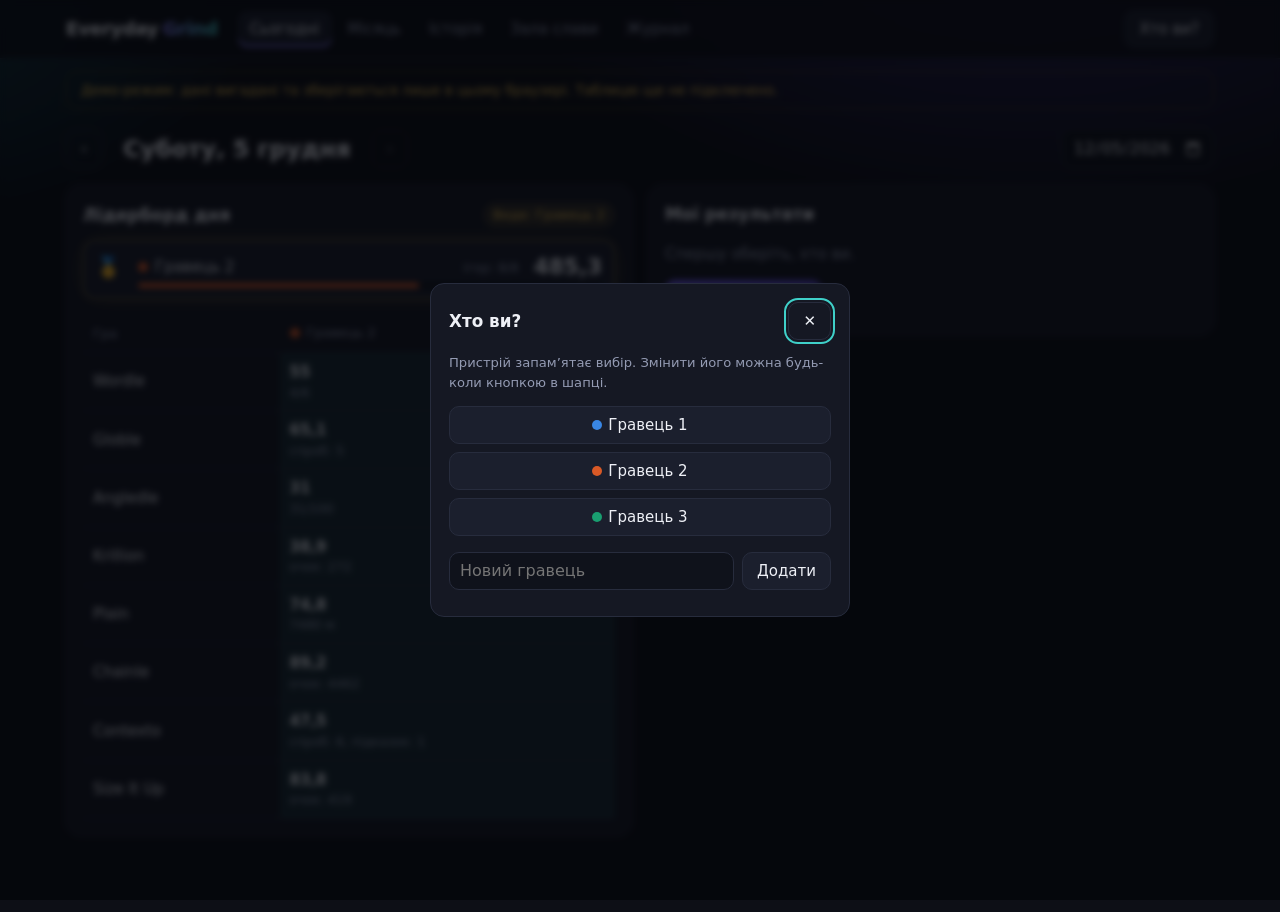
<file: site/index.html>
<!doctype html>
<html lang="uk">
<head>
  <meta charset="utf-8">
  <meta name="viewport" content="width=device-width, initial-scale=1">
  <meta name="theme-color" content="#0d0f16">
  <meta name="robots" content="noindex">
  <title>Everyday Grind</title>
  <link rel="icon" href="data:image/svg+xml,<svg xmlns='http://www.w3.org/2000/svg' viewBox='0 0 100 100'><text y='.9em' font-size='90'>🏆</text></svg>">
  <link rel="stylesheet" href="styles.css">
</head>
<body>
  <header>
    <a class="brand" href="#/">Everyday<span>Grind</span></a>
    <nav class="tabs">
      <a href="#/" data-tab="day">Сьогодні</a>
      <a href="#/month" data-tab="month">Місяць</a>
      <a href="#/history" data-tab="history">Історія</a>
      <a href="#/hall" data-tab="hall">Зала слави</a>
      <a href="#/log" data-tab="log">Журнал</a>
    </nav>
    <button id="me" class="btn me">Хто ви?</button>
  </header>
  <div id="demo-banner" class="banner" hidden>Демо-режим: дані вигадані та зберігаються лише в цьому браузері. Таблицю ще не підключено.</div>
  <main id="view"><p class="empty">Завантаження…</p></main>

  <dialog id="who-dialog">
    <div class="dialog-head"><h2>Хто ви?</h2><button type="button" class="btn ghost" data-close aria-label="Закрити">✕</button></div>
    <p class="hint">Пристрій запам’ятає вибір. Змінити його можна будь-коли кнопкою в шапці.</p>
    <div id="who-list" class="who-list"></div>
    <form id="add-player">
      <input name="name" maxlength="24" placeholder="Новий гравець" autocomplete="off" aria-label="Ім’я нового гравця">
      <button class="btn">Додати</button>
    </form>
    <p id="who-error" class="error-text" aria-live="polite"></p>
  </dialog>

  <dialog id="paste-dialog">
    <div class="dialog-head"><h2>Share-текст</h2><button type="button" class="btn ghost" data-close aria-label="Закрити">✕</button></div>
    <p class="hint">Для Angledle сайт додатково спитає бали Guess і сам порахує середнє. Перевірте результат перед збереженням.</p>
    <textarea rows="6" placeholder="Wordle 1,621 3/6" aria-label="Share-текст"></textarea>
    <label id="paste-guess" class="paste-guess" hidden><span>Бали Guess з екрана результатів (0–100)</span><input type="number" inputmode="numeric" min="0" max="100" step="1"></label>
    <p id="paste-info" aria-live="polite"></p>
    <button type="button" id="paste-save" class="btn primary" disabled>Зберегти</button>
  </dialog>

  <div id="toast" role="status"></div>
  <script src="config.js"></script>
  <script type="module" src="js/app.js"></script>
</body>
</html>
</file>
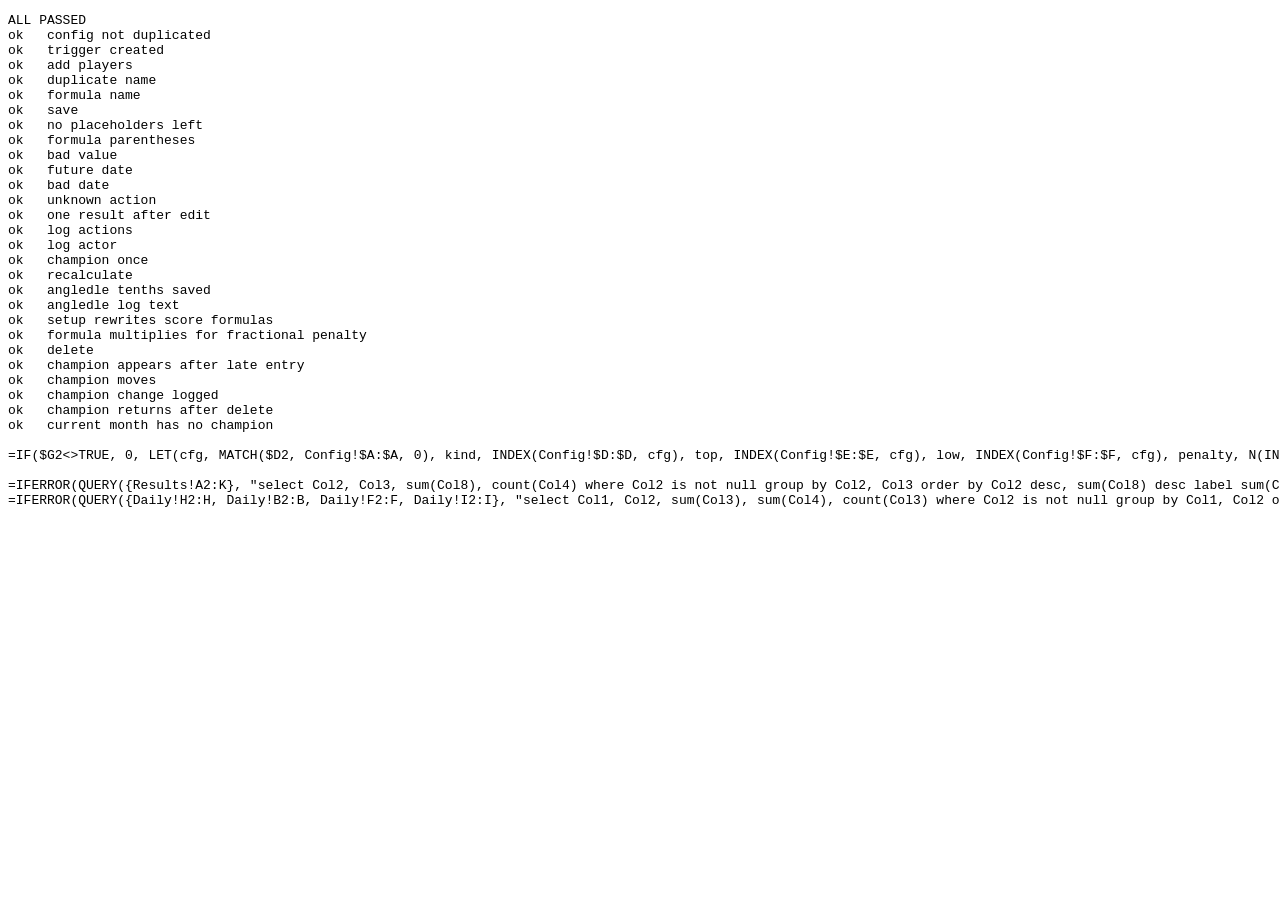
<file: tests/appsscript.html>
<!doctype html><meta charset="utf-8"><title>Тест Apps Script</title><pre id="out">…</pre>
<script>
// Підроблені сервіси Google: перевіряють логіку скрипта, але НЕ обчислюють формули таблиці.
const book = {}; const formulas = {};
const col = (L) => L.charCodeAt(0) - 64;
function makeSheet(name) {
  const rows = [];
  const range = (r, c, h = 1, w = 1) => {
    const api = {
      setValues(v) { v.forEach((line, i) => line.forEach((x, j) => { (rows[r - 1 + i] ||= [])[c - 1 + j] = x; })); return api; },
      setFormula(f) { formulas[`${name}!${r},${c}`] = f; (rows[r - 1] ||= [])[c - 1] = ''; return api; },
      setFontWeight: () => api, setNumberFormat: () => api, clearContent: () => api,
    };
    return api;
  };
  return {
    rows,
    getRange(a, b, c, d) {
      if (typeof a !== 'string') return range(a, b, c, d);
      const m = a.match(/^([A-Z])(\d+)/);
      return m ? range(+m[2], col(m[1])) : range(1, 1, 0, 0);
    },
    setFrozenRows() {}, getLastRow: () => rows.length, getMaxRows: () => 1000, insertRowsAfter() {},
    appendRow(v) { rows.push(v.slice()); }, deleteRow(n) { rows.splice(n - 1, 1); },
    getDataRange: () => ({ getValues() { const w = Math.max(...rows.map((r) => r.length)); return rows.map((r) => Array.from({ length: w }, (_, i) => r[i] ?? '')); } }),
  };
}
const ss = { setSpreadsheetLocale() {}, setSpreadsheetTimeZone() {}, getSheetByName: (n) => book[n] || null, insertSheet: (n) => (book[n] = makeSheet(n)) };
let NOW = '2026-11-26'; let triggers = 0;
// Замість формули: бал = значення × 10, щойно скрипт робить flush.
const fakeScores = () => book.Results?.rows.slice(1).forEach((r) => { if (r[7] === '') r[7] = r[4] * 10; });
const SpreadsheetApp = { getActive: () => ss, flush: fakeScores };
const chain = new Proxy({}, { get: (_, k) => (k === 'create' ? () => triggers++ : () => chain) });
const ScriptApp = { getProjectTriggers: () => [], newTrigger: () => chain };
const LockService = { getScriptLock: () => ({ waitLock() {}, releaseLock() {} }) };
const Utilities = { formatDate: () => NOW };
const ContentService = { MimeType: {}, createTextOutput: (t) => ({ setMimeType: () => JSON.parse(t) }) };
</script>
<script src="../apps-script/Code.gs"></script>
<script>
const lines = []; let failed = 0;
const eq = (n, got, want) => { const ok = JSON.stringify(got) === JSON.stringify(want); if (!ok) failed++; lines.push(`${ok ? 'ok  ' : 'FAIL'} ${n}${ok ? '' : ` got=${JSON.stringify(got)}`}`); };
const post = (b) => doPost({ postData: { contents: JSON.stringify(b) } });
try {
  setup(); setup();
  eq('config not duplicated', book.Config.rows.length, 9);
  eq('trigger created', triggers > 0, true);
  eq('add players', [post({ action: 'addPlayer', name: 'Оля' }).ok, post({ action: 'addPlayer', name: 'Ян' }).ok], [true, true]);
  eq('duplicate name', post({ action: 'addPlayer', name: 'оля' }).ok, false);
  eq('formula name', post({ action: 'addPlayer', name: '=1+1' }).ok, false);
  const base = { action: 'saveResult', date: '2026-10-05', playerId: 'p1', gameId: 'wordle', actorId: 'p2', device: 'phone' };
  eq('save', post({ ...base, value: 3 }).ok, true);
  const f = formulas['Results!2,8'];
  eq('no placeholders left', /\{r\}/.test(f), false);
  let depth = 0, min = 0; for (const ch of f) { if (ch === '(') depth++; if (ch === ')') depth--; min = Math.min(min, depth); }
  eq('formula parentheses', [depth, min], [0, 0]);
  eq('bad value', post({ ...base, value: 7 }).ok, false);
  eq('future date', post({ ...base, date: '2026-11-27', value: 2 }).ok, false);
  eq('bad date', post({ ...base, date: '2026-02-30', value: 2 }).ok, false);
  eq('unknown action', post({ action: 'toString' }).ok, false);
  post({ ...base, value: 2 }); post({ ...base, value: 2 });
  const state = doGet().data;
  eq('one result after edit', state.results.length, 1);
  eq('log actions', state.log.map((l) => l.action), ['edit', 'add', 'player', 'player']);
  eq('log actor', [state.log[0].actorName, state.log[0].device, state.log[0].before, state.log[0].after], ['Ян', 'телефон', '3/6', '2/6']);
  book.Champions.rows.splice(1); // ніби місяць щойно завершився
  book.Results.rows[1][7] = 90;
  monthlyChampionJob(); monthlyChampionJob();
  eq('champion once', doGet().data.champions, [{ month: '2026-10', playerId: 'p1', name: 'Оля', total: 90, wins: 1 }]);
  book.Results.rows[1][7] = 100; recalculateLastMonth();
  eq('recalculate', doGet().data.champions.map((c) => c.total), [100]);
const total = { action: 'saveResult', date: '2026-11-20', playerId: 'p1', gameId: 'angledle', actorId: 'p1' };  eq('angledle tenths saved', [post({ ...total, value: 78.7 }).ok, post({ ...total, value: 78.75 }).ok, post({ ...total, value: 101 }).ok], [true, false, false]);  eq('angledle log text', doGet().data.log[0].after, '78.7/100');  post({ ...total, action: 'deleteResult' });
delete formulas['Results!2,8']; setup();  eq('setup rewrites score formulas', /kind="minus", top-/.test(formulas['Results!2,8'] || ''), true);
  eq('formula multiplies for fractional penalty', (formulas['Results!2,8'] || '').includes('points*penalty^$F2'), true);
  eq('delete', post({ ...base, action: 'deleteResult' }).data.results.length, 0);
  // Пізнє введення: чемпіон перераховується сам.
  const late = { action: 'saveResult', date: '2026-10-05', gameId: 'wordle', value: 3 };
  post({ ...late, playerId: 'p1', actorId: 'p1' });
  eq('champion appears after late entry', doGet().data.champions.map((c) => c.name), ['Оля']);
  post({ ...late, date: '2026-10-06', playerId: 'p2', actorId: 'p2', value: 5 });

  eq('champion moves', doGet().data.champions.map((c) => c.name), ['Ян']);
  eq('champion change logged', doGet().data.log.filter((l) => l.action === 'champion').map((l) => [l.before, l.after])[0], ['Оля', 'Ян']);
  post({ ...late, action: 'deleteResult', date: '2026-10-06', playerId: 'p2', actorId: 'p2' });
  eq('champion returns after delete', doGet().data.champions.map((c) => c.name), ['Оля']);
  post({ ...late, date: '2026-11-03', playerId: 'p2', actorId: 'p2' });
  eq('current month has no champion', doGet().data.champions.map((c) => c.month), ['2026-10']);
  lines.push('', formulas['Results!2,8'] || f, '', formulas['Daily!2,1'], formulas['Monthly!2,1']);
} catch (e) { failed++; lines.push('CRASH ' + e.stack); }
document.getElementById('out').textContent = `${failed ? 'FAILED: ' + failed : 'ALL PASSED'}\n` + lines.join('\n');
</script>
</file>
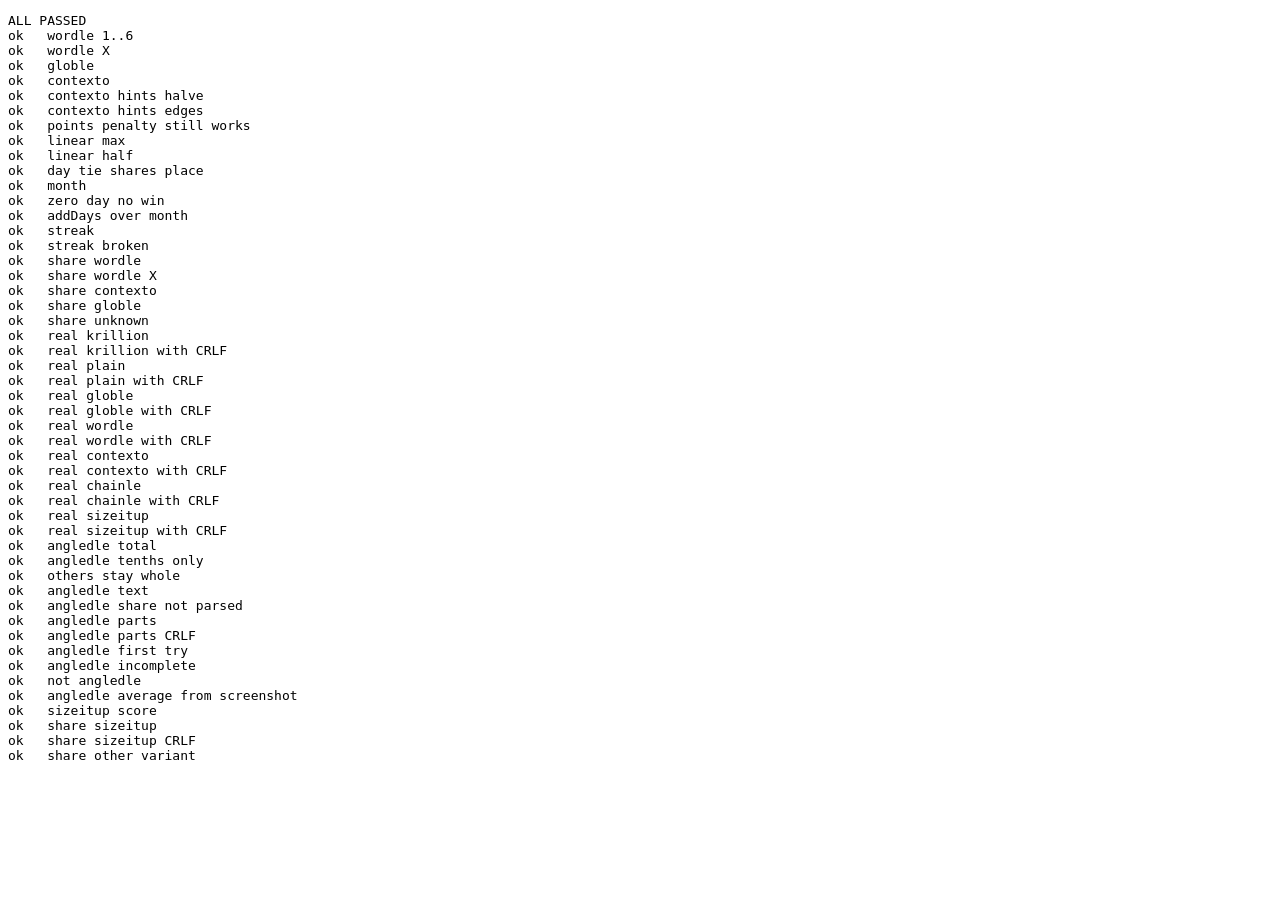
<file: tests/tests.html>
<!doctype html><meta charset="utf-8"><title>Тести</title><pre id="out">…</pre>
<script type="module">
import { DEFAULT_GAMES, computeScore, isValidValue, describeResult } from '../site/js/scoring.js';
import { dayStandings, monthStandings, streaks, addDays } from '../site/js/stats.js';
import { parseShare, parseAngledle, angledleTotal } from '../site/js/parse.js';

const g = Object.fromEntries(DEFAULT_GAMES.map((x) => [x.id, x]));
const lines = []; let failed = 0;
const eq = (name, got, want) => {
  const ok = JSON.stringify(got) === JSON.stringify(want);
  if (!ok) failed++;
  lines.push(`${ok ? 'ok  ' : 'FAIL'} ${name}${ok ? '' : ` got=${JSON.stringify(got)} want=${JSON.stringify(want)}`}`);
};
const sc = (id, value, extra = {}) => computeScore(g[id], { value, ...extra });

eq('wordle 1..6', [1,2,3,4,5,6].map((v) => sc('wordle', v)), [100,90,75,55,35,15]);
eq('wordle X', sc('wordle', 0, { solved: false }), 0);
eq('globle', [1,2,3,10,100,500].map((v) => sc('globle', v)), [100,84.9,76.1,50,0,0]);
eq('contexto', [1,3,38,100,101,500].map((v) => sc('contexto', v)), [100,98,63,1,0,0]);
eq('contexto hints halve', [0, 1, 2, 3].map((hints) => sc('contexto', 38, { hints })), [63, 31.5, 15.8, 7.9]);
eq('contexto hints edges', [sc('contexto', 1, { hints: 1 }), sc('contexto', 500, { hints: 1 })], [50, 0]);
eq('points penalty still works', computeScore({ ...g.contexto, hintPenalty: 10 }, { value: 10, hints: 2 }), 71);
eq('linear max', [sc('plain', 10000), sc('krillion', 700), sc('chainle', 5000)], [100,100,100]);
eq('linear half', [sc('plain', 5000), sc('krillion', 350), sc('chainle', 2500)], [50,50,50]);

const r = (date, playerId, gameId, score) => ({ date, playerId, gameId, score, solved: true, value: 1 });
const data = [r('2026-11-01','a','x',0.1), r('2026-11-01','a','y',0.2), r('2026-11-01','b','x',0.3), r('2026-11-02','b','x',5), r('2026-11-02','a','x',9), r('2026-12-01','b','x',99)];
eq('day tie shares place', dayStandings(data, '2026-11-01').map((s) => s.place), [1,1]);
eq('month', monthStandings(data, '2026-11').map((s) => [s.playerId, s.total, s.wins, s.days, s.place]), [['a',9.3,2,2,1],['b',5.3,1,2,2]]);
eq('zero day no win', monthStandings([r('2026-11-01','a','x',0)], '2026-11')[0].wins, 0);
eq('addDays over month', addDays('2026-11-30', 1), '2026-12-01');
eq('streak', streaks(data, 'a', '2026-11-03'), { current: 2, best: 2 });
eq('streak broken', streaks(data, 'a', '2026-11-10').current, 0);

eq('share wordle', parseShare('Wordle 1,621 3/6*\n\n⬛🟨'), { gameId:'wordle', value:3, hints:0, solved:true });
eq('share wordle X', parseShare('Wordle 1 621 X/6').solved, false);
eq('share contexto', parseShare('I played contexto.me #650 and got it in 23 guesses and 2 hints.'), { gameId:'contexto', value:23, hints:2, solved:true });
eq('share globle', parseShare('🌎 Nov 26, 2026 🌍\n#globle\n🟧🟥🟩 = 7'), { gameId:'globle', value:7, hints:0, solved:true });
eq('share unknown', parseShare('hello 5'), null);

// Справжні приклади share-текстів.
const real = {
  krillion: ['Krillion #134 🦐\n255\n\n🏮🐟🐟🫧🐟🦑🫧', 255],
  plain: ['https://plaingame.app/c/example\nPlain Game #034 — ✈️ 4,802 m\n🎯⬜️🟩🟨⬜️⬜️🎯  ⭐️ Golden: round 1\n🔥 2-day streak\nHigher than 98% of today’s flights\nTry one: In what year was The Great Gatsby first published?\nCan you beat me? plaingame.app', 4802],
  globle: ['Globle Stats\n🌎 Nov 26, 2026 🌍\n🔥 1 | Avg. Guesses: 20\n🟥🟧🟧⬜️🟧🟨🟥🟧\n🟥🟥🟧🟥🟥🟥🟥🟥\n🟥🟥🟥🟩 = 20\n\nhttps://globle-game.com\n#globle', 20],
  wordle: ['Wordle 1 986 5/6\n\n⬛️⬛️🟨⬛️🟨\n⬛️⬛️⬛️🟨⬛️\n⬛️⬛️⬛️⬛️⬛️\n🟩⬛️⬛️🟨⬛️\n🟩🟩🟩🟩🟩', 5],
  contexto: ['I played contexto.me 11/26/2026 and got it in 38 guesses.\n\n🟩🟩 18\n🟨 8\n🟥🟥 12', 38],
  chainle: ['Chainle #99 · 2,660 🔗\nBeat 68% of players\n🟧🟩🟧🟨🟥\nhttps://chainle.io', 2660],
  sizeitup: ['Size It Up\n#109\n\nScore: 183/500\n\n🟥⬜⬜⬜⬜ 20\n🟥⬜⬜⬜⬜ 12\n🟥🟥🟥🟥⬜ 75\n🟥🟥🟥⬜⬜ 69\n⬜⬜⬜⬜⬜ 7\n\nhttps://magnitudle.com/size-it-up', 183],
};
for (const [id, [text, value]] of Object.entries(real)) {
  eq(`real ${id}`, parseShare(text), { gameId: id, value, hints: 0, solved: true });
  eq(`real ${id} with CRLF`, parseShare(text.replaceAll('\n', '\r\n'))?.value, value);
}
eq('angledle total', [sc('angledle', 78.7), sc('angledle', 100), sc('angledle', 0)], [78.7, 100, 0]);
eq('angledle tenths only', [78.7, 100, 0, 78.75, 100.1, -1].map((v) => isValidValue(g.angledle, v)), [true, true, true, false, false, false]);
eq('others stay whole', isValidValue(g.chainle, 78.7), false);
eq('angledle text', describeResult(g.angledle, { value: 78.7, solved: true }), '78.7/100');
eq('angledle share not parsed', parseShare('Angledle #1790\nGuess 6/6\nDraw It 74/100'), null);
const angle = 'Angledle #1790\nGuess 6/6 🔴🟡🟡🟢🟡🟢\nDraw It 74/100 🟩🟩🟥\nHigher or Lower 63/100 🟩🟥🟥🟩🟩\nangledle.com';
eq('angledle parts', parseAngledle(angle), { draw: 74, higherLower: 63, guess: null });
eq('angledle parts CRLF', parseAngledle(angle.replaceAll('\n', '\r\n'))?.higherLower, 63);
eq('angledle first try', parseAngledle(angle.replace('6/6', '1/6')).guess, 100);
eq('angledle incomplete', parseAngledle('Angledle #1790\nGuess 6/6'), null);
eq('not angledle', parseAngledle('Wordle 1 986 5/6'), null);
eq('angledle average from screenshot', angledleTotal(47, 89, 100), 78.7);
eq('sizeitup score', [sc('sizeitup', 500), sc('sizeitup', 372), sc('sizeitup', 0)], [100, 74.4, 0]);
// Інші варіанти гри не мають зараховуватися.
const size = 'Size It Up\n#109\n\nScore: 372/500\n\n🟥🟥🟥🟥⬜ 78\n🟥🟥🟥⬜⬜ 64\nhttps://magnitudle.com/size-it-up';
eq('share sizeitup', parseShare(size), { gameId: 'sizeitup', value: 372, hints: 0, solved: true });
eq('share sizeitup CRLF', parseShare(size.replaceAll('\n', '\r\n'))?.value, 372);
eq('share other variant', parseShare(size.replace('Size It Up\n', 'Size It Up: Pop Culture\n')), null);
document.getElementById('out').textContent = `${failed ? 'FAILED: ' + failed : 'ALL PASSED'}\n` + lines.join('\n');
</script>
</file>
<file: site/styles.css>
:root {
  color-scheme: dark;
  --bg: #0d0f16; --panel: #151823; --panel-2: #1b1f2d; --line: #272c3d;
  --text: #eef0f6; --muted: #949bb3; --accent: #8b7cff; --accent-2: #3fd0c9;
  --gold: #f2c14e; --danger: #ff7b7b;
  --radius: 14px;
}
* { box-sizing: border-box; }
[hidden] { display: none !important; }
body {
  margin: 0; min-height: 100vh; color: var(--text); font: 15px/1.5 system-ui, "Segoe UI", Roboto, sans-serif;
  background: radial-gradient(900px 500px at 80% -10%, #2a2160 0%, transparent 60%), radial-gradient(700px 400px at -10% 0%, #0f3a44 0%, transparent 55%) var(--bg);
  background-repeat: no-repeat;
}
a { color: inherit; text-decoration: none; }
h1 { font-size: 1.45rem; margin: 0; }
h1::first-letter { text-transform: uppercase; }
h2 { font-size: 1.05rem; margin: 0 0 12px; }
h3 { font-size: 1rem; margin: 0 0 8px; }
small { display: block; color: var(--muted); font-size: .78rem; }

header { position: sticky; top: 0; z-index: 10; display: flex; align-items: center; gap: 20px; padding: 10px max(16px, calc((100% - 1148px) / 2)); background: rgba(13,15,22,.86); backdrop-filter: blur(10px); border-bottom: 1px solid var(--line); }
.brand { font-weight: 800; font-size: 1.15rem; letter-spacing: -.02em; white-space: nowrap; }
.brand span { margin-left: .25em; background: linear-gradient(90deg, var(--accent), var(--accent-2)); -webkit-background-clip: text; background-clip: text; color: transparent; }
.tabs { display: flex; gap: 4px; overflow-x: auto; flex: 1; scrollbar-width: none; }
.tabs a { padding: 7px 12px; border-radius: 9px; color: var(--muted); white-space: nowrap; }
.tabs a:hover { color: var(--text); }
.tabs a.active { background: var(--panel-2); color: var(--text); box-shadow: inset 0 -2px 0 var(--accent); }
.banner { max-width: 1148px; margin: 12px auto 0; padding: 8px 14px; border: 1px dashed #6b5a1e; border-radius: 10px; color: var(--gold); font-size: .85rem; width: calc(100% - 32px); }
main { max-width: 1180px; margin: 0 auto; padding: 20px 16px 60px; }
main > h1 { margin-bottom: 16px; }

.btn { display: inline-flex; align-items: center; justify-content: center; gap: 6px; min-height: 38px; padding: 6px 14px; border: 1px solid var(--line); border-radius: 10px; background: var(--panel-2); color: var(--text); font: inherit; cursor: pointer; }
.btn:hover:not(:disabled) { border-color: #444c68; }
.btn.primary { background: linear-gradient(135deg, #6f5cf0, #5848c9); border-color: transparent; font-weight: 600; }
.btn.ghost { background: transparent; }
.btn.danger { color: var(--danger); }
.btn:disabled, .btn.off { opacity: .4; cursor: default; }
:focus-visible { outline: 2px solid var(--accent-2); outline-offset: 2px; }
input, select, textarea { width: 100%; min-height: 38px; padding: 6px 10px; border: 1px solid var(--line); border-radius: 10px; background: #0f121b; color: var(--text); font: inherit; font-size: 16px; }

.pager { display: flex; align-items: center; flex-wrap: wrap; gap: 10px; margin-bottom: 16px; }
.pager h1 { min-width: 250px; text-align: center; }
.date-jump { width: auto; margin-left: auto; }
.panel { background: var(--panel); border: 1px solid var(--line); border-radius: var(--radius); padding: 16px; margin-bottom: 16px; min-width: 0; }
.panel-head { display: flex; justify-content: space-between; align-items: center; flex-wrap: wrap; gap: 8px; margin-bottom: 12px; }
.panel-head h2 { margin: 0; }
.columns { display: grid; grid-template-columns: minmax(0, 1fr) minmax(0, 1fr); gap: 16px; align-items: start; }
.tag { padding: 3px 10px; border-radius: 99px; background: rgba(242,193,78,.12); color: var(--gold); font-size: .82rem; }
.empty, .hint { color: var(--muted); }
.hint { font-size: .82rem; }
.error-text { color: var(--danger); margin: 8px 0 0; }

.who { display: inline-flex; align-items: center; gap: 7px; white-space: nowrap; }
.dot-p { flex: none; width: 10px; height: 10px; border-radius: 50%; display: inline-block; }
.medal { font-size: 1.25rem; }
.place { display: inline-block; width: 1.6em; text-align: center; color: var(--muted); }

.board { list-style: none; padding: 0; margin: 0 0 16px; display: grid; gap: 8px; }
.board li { display: grid; grid-template-columns: 32px 1fr auto auto; align-items: center; column-gap: 10px; padding: 10px 12px; border: 1px solid var(--line); border-radius: 12px; background: var(--panel-2); }
.board li.first { border-color: rgba(242,193,78,.5); box-shadow: 0 0 24px -10px rgba(242,193,78,.45); }
.board strong { font-size: 1.35rem; font-variant-numeric: tabular-nums; min-width: 3.4em; text-align: right; }
.board .played { color: var(--muted); font-size: .8rem; }
.board .bar { grid-column: 2 / -1; height: 5px; border-radius: 3px; background: #0f121b; overflow: hidden; }
.board .bar span { display: block; height: 100%; border-radius: 3px; }

.scroll { overflow-x: auto; }
table { width: 100%; border-collapse: collapse; }
th, td { padding: 8px 10px; border-bottom: 1px solid var(--line); text-align: left; vertical-align: middle; }
thead th { color: var(--muted); font-weight: 500; font-size: .82rem; }
tbody th { font-weight: 500; white-space: nowrap; }
.matrix td b { font-variant-numeric: tabular-nums; }
.matrix td small { white-space: nowrap; }
.matrix td.best { background: rgba(63,208,201,.1); }
.matrix td.none { color: #555c75; }
.list .n { text-align: right; font-variant-numeric: tabular-nums; }
.log td:first-child { white-space: nowrap; }
.log tr.other td:first-child { box-shadow: inset 3px 0 0 var(--gold); }
.act { font-size: .8rem; padding: 2px 8px; border-radius: 99px; background: var(--panel-2); }
.act.edit { color: var(--gold); }
.act.delete { color: var(--danger); }
.filters { display: flex; flex-wrap: wrap; gap: 16px; align-items: center; margin-bottom: 12px; }
.filters select { width: auto; margin-left: 6px; }
.check { display: flex; align-items: center; gap: 8px; }
.check input { width: 18px; min-height: 18px; }

.cards { display: grid; grid-template-columns: repeat(auto-fill, minmax(230px, 1fr)); gap: 10px; }
.card { display: flex; flex-direction: column; gap: 6px; padding: 12px; border: 1px solid var(--line); border-radius: 12px; background: var(--panel-2); }
.card.done { border-color: rgba(63,208,201,.4); }
.card-head { display: flex; justify-content: space-between; align-items: center; gap: 8px; }
.card-head a { font-weight: 700; }
.card-head a:hover { color: var(--accent-2); }
.score { font-size: 1.25rem; font-weight: 800; color: var(--accent-2); font-variant-numeric: tabular-nums; }
.score.none { color: #555c75; }
.card-note { margin: 0; color: var(--muted); font-size: .78rem; }
.fields { display: flex; gap: 8px; }
.fields label { flex: 1; min-width: 0; }
.fields label.narrow { flex: 0 0 80px; }
.fields span { display: block; color: var(--muted); font-size: .75rem; margin-bottom: 2px; }
.preview { margin: 0; min-height: 1.2em; font-size: .78rem; color: var(--accent); }
.actions { display: flex; flex-wrap: wrap; gap: 6px; margin-top: auto; }
.actions .btn { min-height: 34px; padding: 4px 10px; font-size: .86rem; }
.actions .primary { flex: 1; }

.hero { margin-bottom: 16px; padding: 20px; border-radius: var(--radius); border: 1px solid rgba(242,193,78,.4); background: linear-gradient(135deg, rgba(242,193,78,.14), rgba(139,124,255,.1)); text-align: center; }
.hero span { color: var(--gold); font-size: .9rem; }
.hero strong { display: block; font-size: 2rem; line-height: 1.25; overflow-wrap: anywhere; }
.legend { display: flex; flex-wrap: wrap; gap: 14px; margin-bottom: 8px; font-size: .86rem; }
.legend span { display: inline-flex; align-items: center; gap: 6px; }
.chart { position: relative; touch-action: pan-y; }
.chart svg { display: block; }
.chart .grid { stroke: var(--line); }
.chart .axis { fill: var(--muted); font-size: 11px; }
.chart .cross { stroke: #555c75; }
.chart .dot { stroke: var(--panel); stroke-width: 2; }
.tooltip { position: absolute; top: 10px; display: grid; gap: 2px; min-width: 170px; padding: 8px 10px; border: 1px solid var(--line); border-radius: 10px; background: #0f121b; font-size: .82rem; pointer-events: none; }
.tooltip span { display: flex; align-items: center; gap: 6px; }
.tooltip i { width: 8px; height: 8px; border-radius: 50%; }
.tooltip em { margin-left: auto; padding-left: 12px; font-style: normal; font-variant-numeric: tabular-nums; }

.days { display: grid; gap: 8px; margin-bottom: 16px; }
.days h2 { margin: 12px 0 0; }
.day { display: flex; gap: 14px; align-items: center; padding: 10px 14px; border: 1px solid var(--line); border-radius: 12px; background: var(--panel); }
.day:hover { border-color: var(--accent); }
.when { flex: 0 0 70px; font-weight: 600; }
.chips { display: flex; flex-wrap: wrap; gap: 8px; }
.chip { display: inline-flex; gap: 8px; align-items: center; padding: 3px 10px; border-radius: 99px; background: var(--panel-2); font-size: .85rem; border: 1px solid transparent; }
.chip.win { border-color: rgba(242,193,78,.6); }

.champs, .profiles { display: grid; grid-template-columns: repeat(auto-fill, minmax(220px, 1fr)); gap: 10px; }
.champ { padding: 14px; border-radius: 12px; border: 1px solid rgba(242,193,78,.35); background: linear-gradient(160deg, rgba(242,193,78,.12), transparent 70%) var(--panel-2); }
.champ span { color: var(--gold); font-size: .85rem; }
.champ strong { display: block; font-size: 1.35rem; }
.profile { padding: 14px; border-radius: 12px; border: 1px solid var(--line); background: var(--panel-2); }
.stats { display: grid; grid-template-columns: repeat(3, 1fr); gap: 6px; color: var(--muted); font-size: .72rem; line-height: 1.25; }
.stats b { display: block; font-size: 1.3rem; color: var(--text); }
.badges { display: flex; flex-wrap: wrap; gap: 6px; list-style: none; padding: 0; margin: 12px 0 0; }
.badges li { padding: 2px 9px; border-radius: 99px; border: 1px solid var(--line); font-size: .76rem; cursor: help; }
.badges em { font-style: normal; color: var(--accent-2); }

dialog { width: min(420px, calc(100vw - 32px)); padding: 18px; border: 1px solid var(--line); border-radius: var(--radius); background: var(--panel); color: var(--text); }
dialog::backdrop { background: rgba(4,5,9,.7); backdrop-filter: blur(3px); }
.dialog-head { display: flex; justify-content: space-between; align-items: center; }
.dialog-head h2 { margin: 0; }
.who-list { display: grid; gap: 8px; margin-bottom: 16px; }
#add-player { display: flex; gap: 8px; }

#toast { position: fixed; left: 50%; bottom: 20px; z-index: 20; transform: translate(-50%, 20px); width: max-content; max-width: calc(100vw - 32px); padding: 10px 18px; border-radius: 12px; background: #20382f; border: 1px solid #2f6b55; opacity: 0; visibility: hidden; transition: .2s; }
#toast.show { opacity: 1; visibility: visible; transform: translate(-50%, 0); }
#toast.error { background: #3d2026; border-color: #7c3b46; }

@media (max-width: 880px) {
  .columns { grid-template-columns: minmax(0, 1fr); }
}
@media (max-width: 640px) {
  header { flex-wrap: wrap; gap: 8px; justify-content: space-between; }
  .tabs { order: 3; flex-basis: 100%; }
  .tabs { gap: 0; justify-content: space-between; }
  .tabs a { padding: 6px 7px; font-size: .84rem; }
  .pager h1 { min-width: 0; flex: 1; font-size: 1.15rem; }
  .date-jump { margin-left: 0; }
  .board .played { display: none; }
  .board li { grid-template-columns: 32px 1fr auto; }
  .cards { grid-template-columns: minmax(0, 1fr); }
  .day { flex-direction: column; align-items: flex-start; gap: 6px; }
  .when { flex-basis: auto; }
}
@media (prefers-reduced-motion: reduce) { * { transition: none !important; } }

#paste-save { width: 100%; }
.paste-guess { display: block; margin-top: 10px; }
.paste-guess span { display: block; color: var(--muted); font-size: .82rem; margin-bottom: 4px; }
</file>
